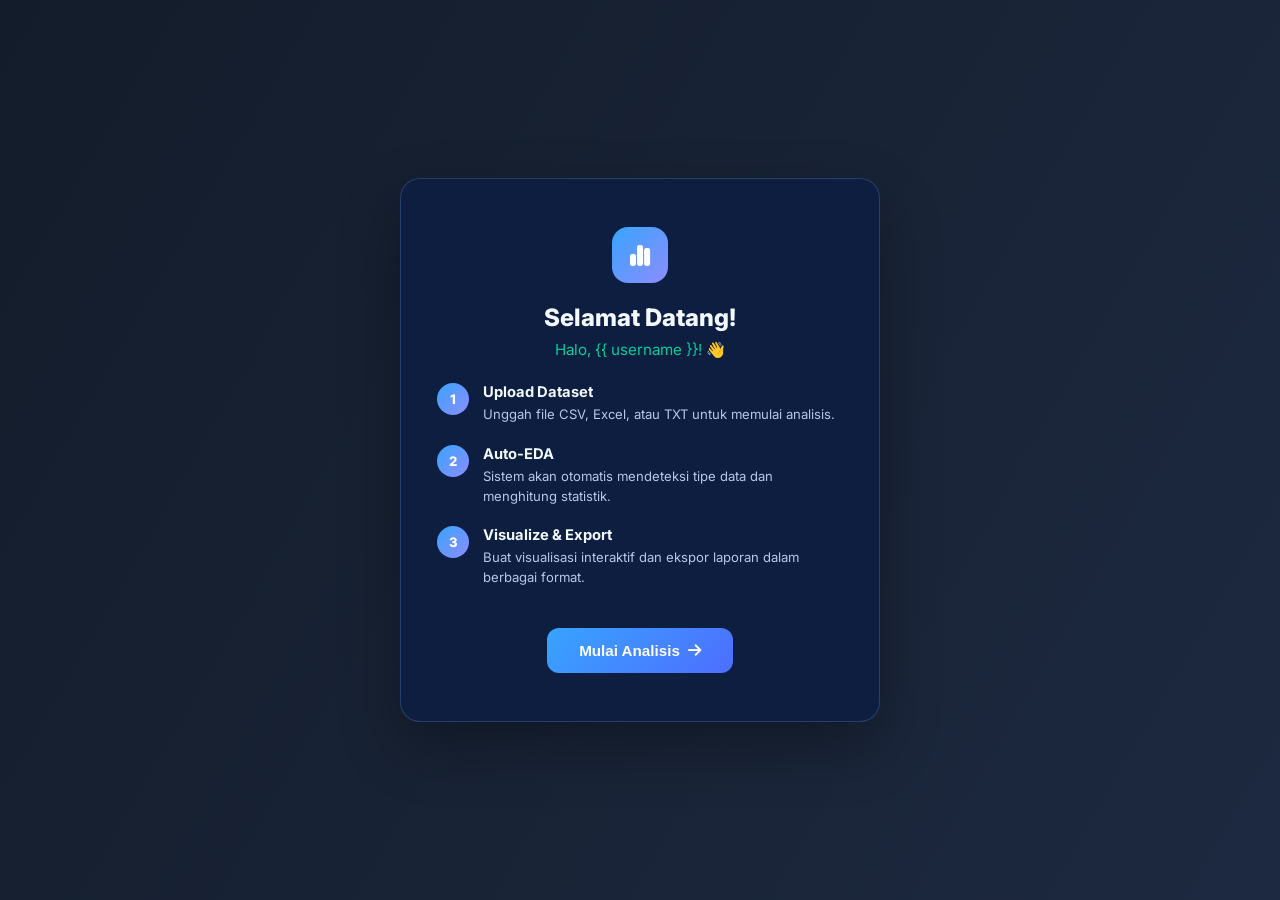
<file: frontend/templates/onboarding.html>
<!DOCTYPE html>
<html lang="en">
<head>
    <meta charset="UTF-8">
    <meta name="viewport" content="width=device-width, initial-scale=1.0">
    <title>DS Generator — Selamat Datang!</title>
    <link href="https://fonts.googleapis.com/css2?family=Inter:wght@400;500;600;700;800&display=swap" rel="stylesheet">
    <link rel="stylesheet" href="https://cdnjs.cloudflare.com/ajax/libs/font-awesome/6.5.0/css/all.min.css">
    <style>
        *, *::before, *::after { box-sizing: border-box; margin: 0; padding: 0; }
        :root { --bg: #06101f; --surface: rgba(13, 31, 67, .9); --border: rgba(130, 179, 255, .22); --text: #f4f8ff; --muted: #b7c8e8; --blue: #38a4ff; --purple: #8d8cff; --green: #05cd99; }
        body { min-height: 100vh; font-family: Inter, system-ui, sans-serif; color: var(--text); background: linear-gradient(120deg, rgba(6,16,31,.95), rgba(10,23,48,.92)); display: flex; align-items: center; justify-content: center; padding: 20px; }
        .onboard-card { width: 100%; max-width: 480px; background: var(--surface); border: 1px solid var(--border); border-radius: 20px; padding: 48px 36px; backdrop-filter: blur(16px); box-shadow: 0 24px 60px rgba(0,0,0,.3); text-align: center; }
        .onboard-card .logo { width: 56px; height: 56px; background: linear-gradient(135deg, var(--blue), var(--purple)); border-radius: 16px; display: inline-flex; align-items: center; justify-content: center; font-size: 1.5rem; color: #fff; margin-bottom: 20px; }
        .onboard-card h1 { font-size: 1.5rem; font-weight: 800; margin-bottom: 8px; }
        .onboard-card .welcome { color: var(--green); font-size: .95rem; margin-bottom: 24px; }
        .steps { text-align: left; margin: 24px 0; }
        .step { display: flex; gap: 14px; align-items: flex-start; margin-bottom: 20px; }
        .step-num { width: 32px; height: 32px; background: linear-gradient(135deg, var(--blue), var(--purple)); border-radius: 50%; display: flex; align-items: center; justify-content: center; font-size: .82rem; font-weight: 800; color: #fff; flex-shrink: 0; }
        .step-text h3 { font-size: .92rem; font-weight: 700; margin-bottom: 4px; }
        .step-text p { font-size: .82rem; color: var(--muted); line-height: 1.5; }
        .btn-start { display: inline-flex; align-items: center; gap: 8px; padding: 14px 32px; background: linear-gradient(135deg, var(--blue), #4e6dff); color: #fff; border: none; border-radius: 12px; font-size: .95rem; font-weight: 800; cursor: pointer; transition: transform .15s, box-shadow .2s; margin-top: 16px; }
        .btn-start:hover { transform: translateY(-2px); box-shadow: 0 12px 30px rgba(56, 164, 255, .3); }
    </style>
</head>
<body>
    <div class="onboard-card">
        <div class="logo"><i class="fas fa-chart-simple"></i></div>
        <h1>Selamat Datang!</h1>
        <p class="welcome">Halo, {{ username }}! 👋</p>

        <div class="steps">
            <div class="step">
                <div class="step-num">1</div>
                <div class="step-text">
                    <h3>Upload Dataset</h3>
                    <p>Unggah file CSV, Excel, atau TXT untuk memulai analisis.</p>
                </div>
            </div>
            <div class="step">
                <div class="step-num">2</div>
                <div class="step-text">
                    <h3>Auto-EDA</h3>
                    <p>Sistem akan otomatis mendeteksi tipe data dan menghitung statistik.</p>
                </div>
            </div>
            <div class="step">
                <div class="step-num">3</div>
                <div class="step-text">
                    <h3>Visualize & Export</h3>
                    <p>Buat visualisasi interaktif dan ekspor laporan dalam berbagai format.</p>
                </div>
            </div>
        </div>

        <button class="btn-start" onclick="completeOnboarding()">
            Mulai Analisis <i class="fas fa-arrow-right"></i>
        </button>
    </div>

    <script>
        function completeOnboarding() {
            fetch('/auth/complete-onboarding', { method: 'POST' })
                .then(function(r) { return r.json(); })
                .then(function(data) {
                    if (data.redirect) window.location.href = data.redirect;
                    else window.location.href = '/upload';
                })
                .catch(function() { window.location.href = '/upload'; });
        }
    </script>
</body>
</html>
</file>
